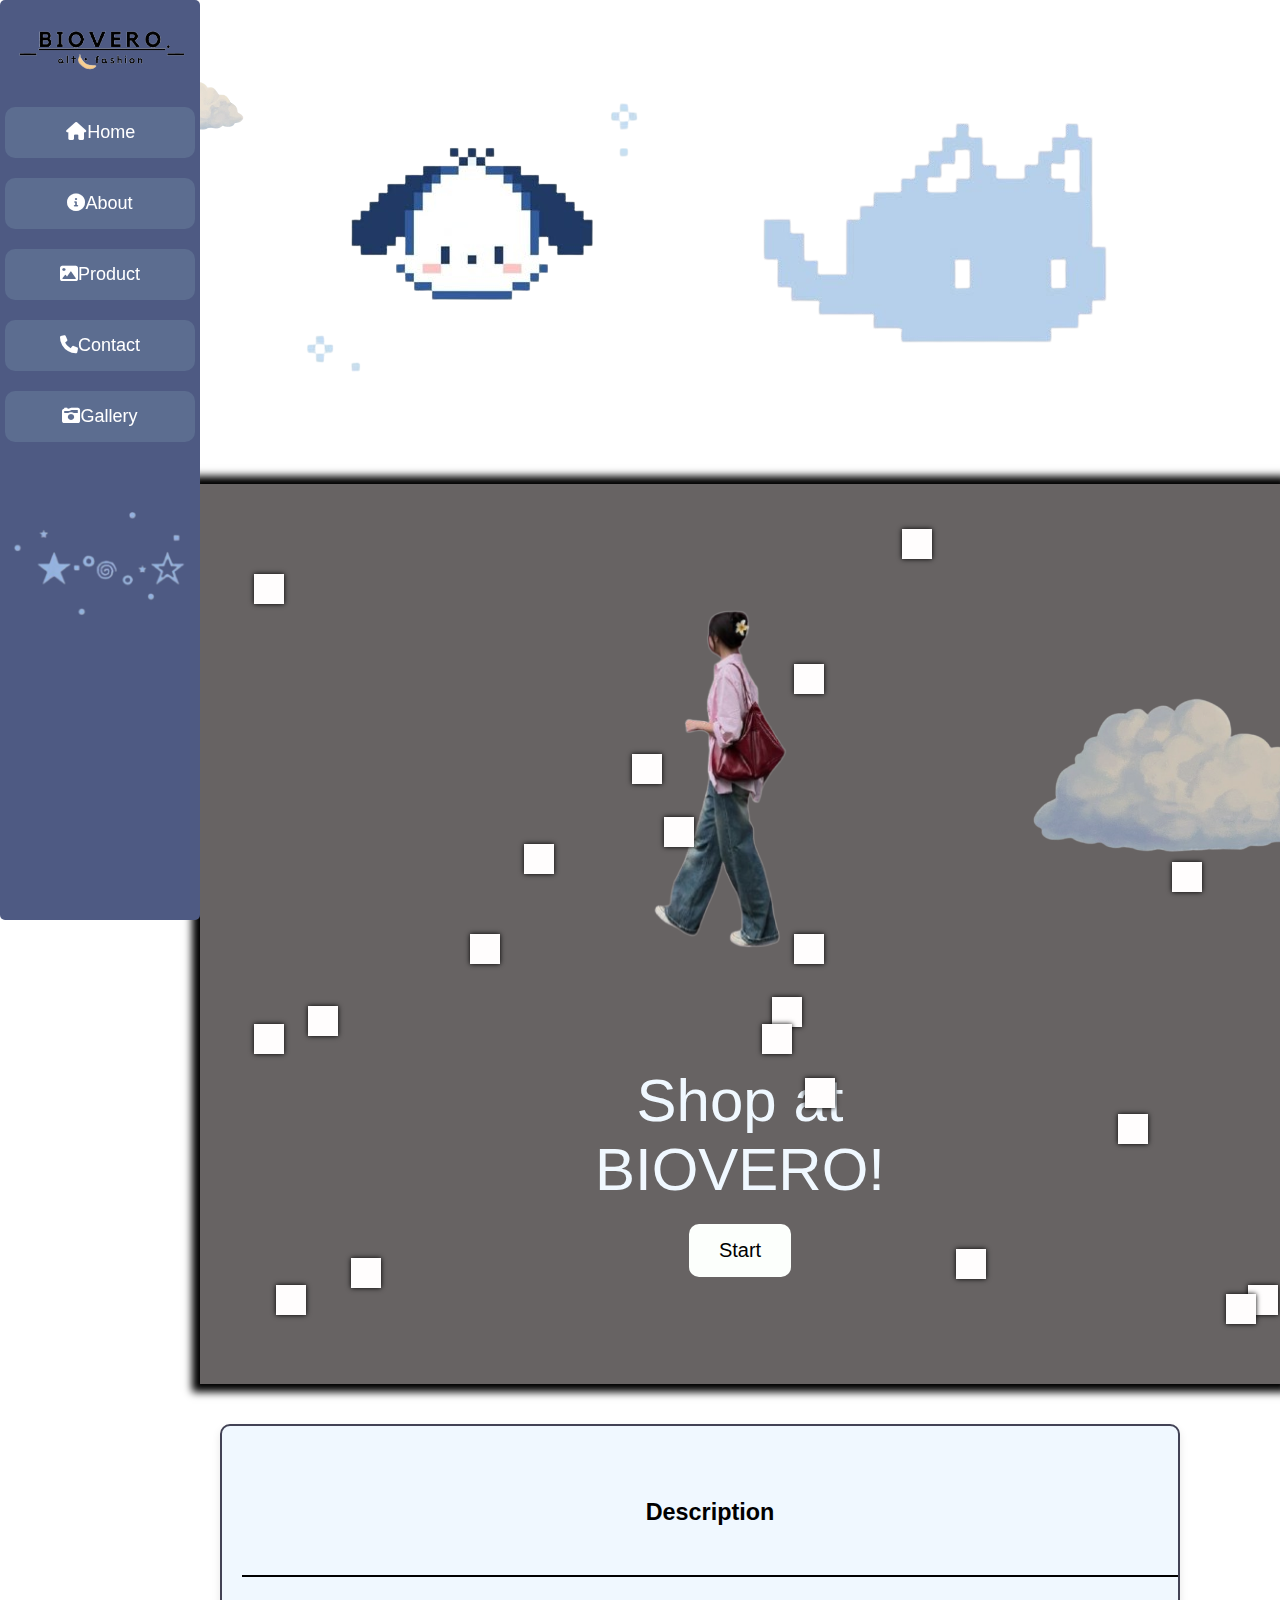
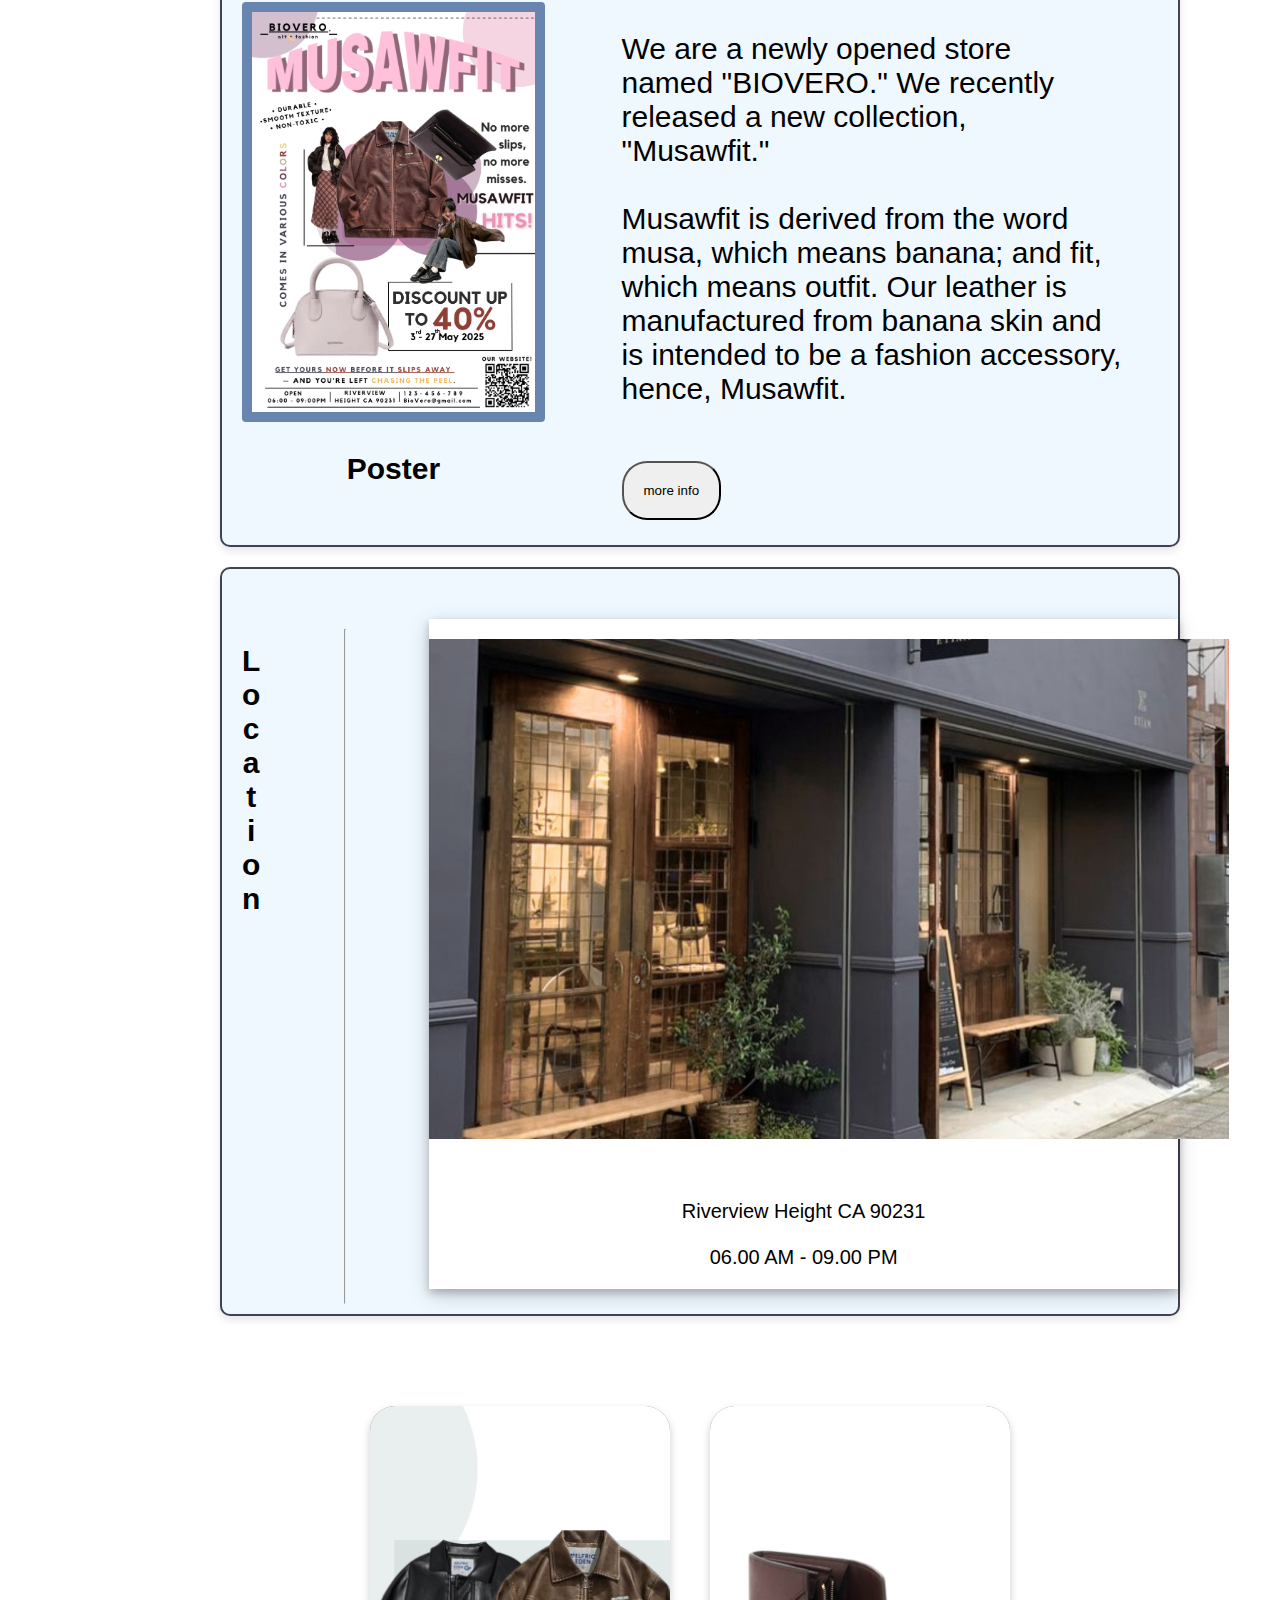
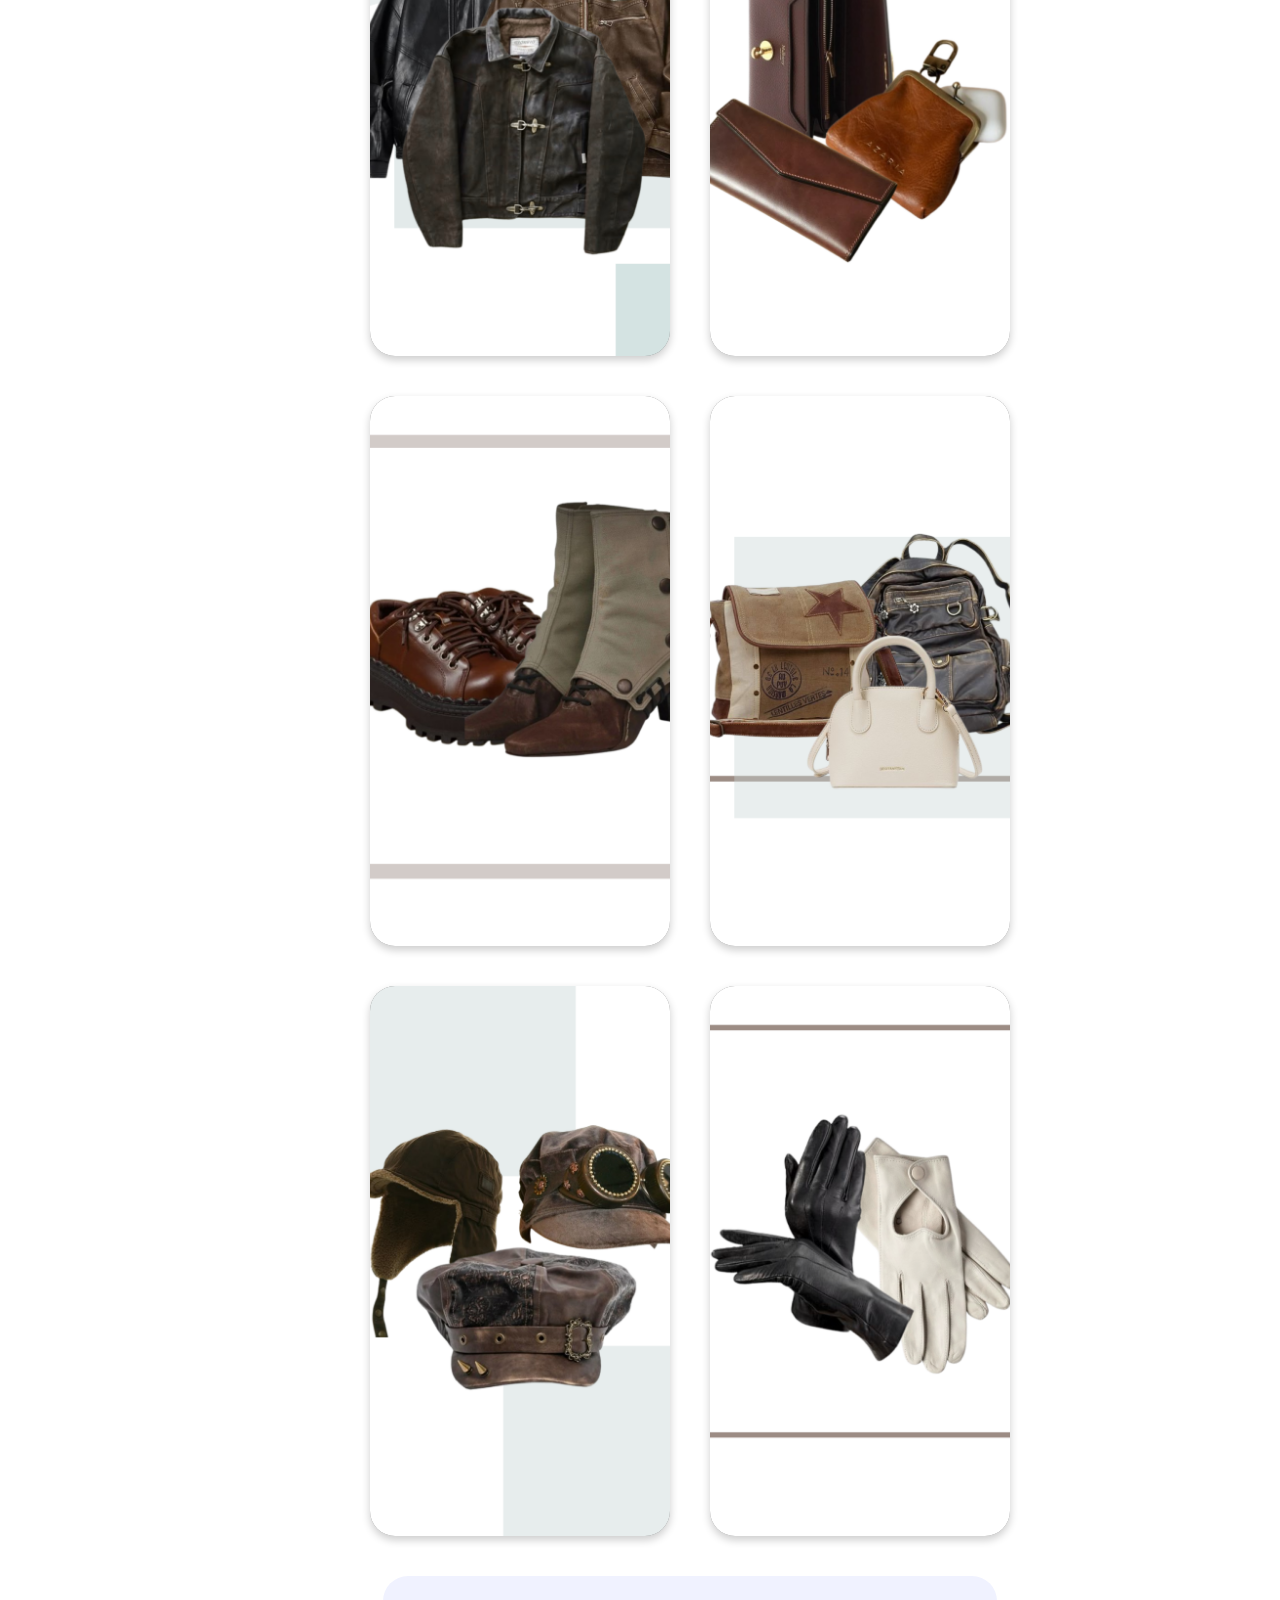
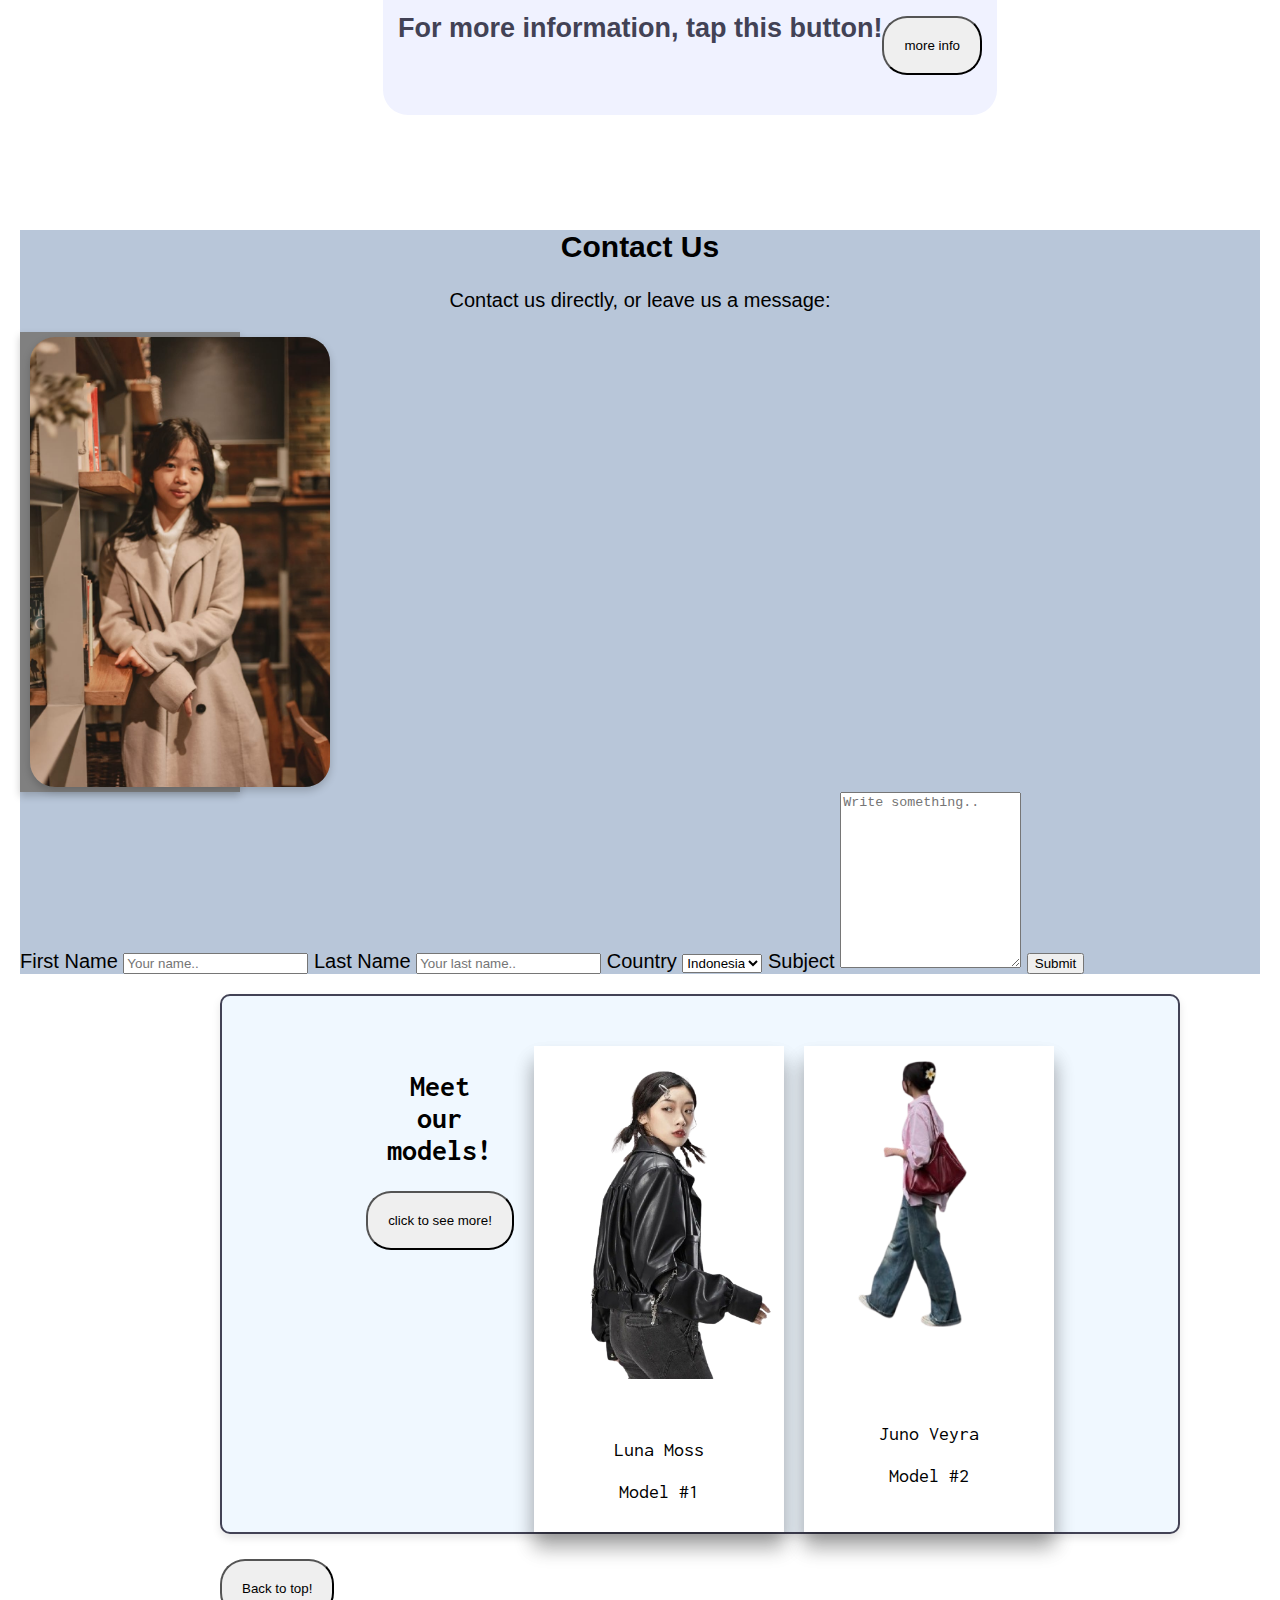
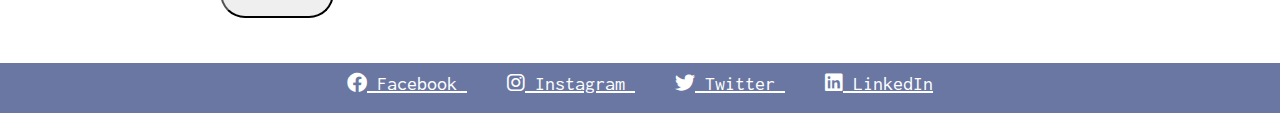
<file: index.html>
<!DOCTYPE html>
<html lang="en">
<head>
    <meta charset="UTF-8">
    <meta name="viewport" content="width=device-width, initial-scale=1.0">
    <title>Kolaborasi</title>

    <link rel="stylesheet" href="kolab.css">
    <link rel="stylesheet" href="s.css">
    <link rel="stylesheet" href="https://cdnjs.cloudflare.com/ajax/libs/font-awesome/6.0.0/css/all.min.css">
    <link rel="stylesheet" href="https://fonts.googleapis.com/css?family=Inconsolata">
</head>
<body>
    <div class="effects">
        <img src="cloud1.png" class="cloud cloud1" alt="cloud" />
        <img src="cloud1.png" class="cloud cloud2" alt="cloud" />
        <img src="cloud2.png" class="cloud cloud3" alt="cloud" />
        <img src="char1.png" class="character char1" alt="char" />
        <img src="char2.png" class="character char2" alt="char" />
        <img src="char3.png" class="character char3" alt="char" />
      </div>


    <section class="home" id="1">
    <div class="wrapper">
        <div id="intro" class="screen">
            <div class="welcome">
                <img src="model2.png" id="IdImage" height=400px width="300px">
                <div class="title"><span class="w3-text-white" style="font-size:60px"><br>Shop at<br>BIOVERO!</span></div>
            </div>

            <a href="#3" class="startButton">Start</a>
            <div class="box">

                <div></div> <div></div> <div></div> <div></div> <div></div> 
                <div></div> <div></div> <div></div> <div></div> <div></div> 
                <div></div> <div></div> <div></div> <div></div> <div></div> 
                <div></div> <div></div> <div></div> <div></div> <div></div>
            </div>
        </div>
    </div>
    </section>


    <div id="mainContent">
        <nav>
            <img src="logo.png" alt= "logo">
            <a href="#1"><i class="fa fa-fw fa-home"></i>Home</a>
            <a href="#2"><i class="fa fa-info-circle"></i>About</a>
            <a href="#3"><i class="fa fa-image"></i>Product</a>
            <a href="#4"><i class="fa fa-phone"></i>Contact</a>
            <a href="#5"><i class="fa fa-camera-retro"></i>Gallery</a>
            <div class="nav-marquee">
                <img src="idk.png" alt="scrolling image">
              </div>
        </nav>



        <section class = "about" id="2">
            <div class="content-box">
              <h3>Description</h3>
              <hr class ="solid">
              <center><img src ="poster.png" alt="poster" class="imgtitle">
              <h2>Poster</h2></center>
              <div class="desc">
             <p>We are a newly opened store <br>
                named "BIOVERO." We recently<br>
                released a new collection, <br>
                 "Musawfit."<br><br> Musawfit is derived from the word<br>
                musa, which means banana; and fit,<br>
                which means outfit. Our leather is<br>
                manufactured from banana skin and <br>
                is intended to be a fashion accessory,<br>
                hence, Musawfit.<br></p>
                <a href="about.html">
                    <button>more info</button>
                </a>
                 </div>

            </div>
           <div class="content-box">
                <h2>L<br>o<br>c<br>a<br>t<br>i<br>o<br>n</h2>
                <hr class solid>
                
                <div class="polaroid-display">
                    <img src="store.jpg" id="Idimage" height="500px" width="800px">
                    <p class="container"><center>Riverview Height CA 90231</center><br>
                    06.00 AM - 09.00 PM</p>
                </div>
            </div>
            
        </section>

        <div class="container">
            <section class="product" id="3">
                
                <div class="card">
                    <div class="card-img"> 
                        <img src="4.png" alt="Cavendura">
                    </div>
                    <div class="card-content">
                        <div class="name">Cavendura</div>
                        <div class="deskripsi">A timeless tote bag crafted from upcycled banana leather. The Cavendura blends elegance with durability, offering ample space and minimalist charm—perfect for eco-conscious professionals and trendsetters alike.</div>
                        <div class="harga">Rp 771.000</div>
                        <a href="#">BUY NOW</a>
                    </div>
                </div>

                
                <div class="card">
                    <div class="card-img"> 
                        <img src="7.png" alt="EcoPouch">
                    </div>
                    <div class="card-content">
                        <div class="name">EcoPouch</div>
                        <div class="deskripsi">This sleek, multipurpose pouch carries your essentials with ease. Made from soft vegan leather derived from banana fibers, the EcoPouch adds a touch of conscious sophistication to your everyday routine.</div>
                        <div class="harga">Rp 642.000</div>
                        <a href="#">BUY NOW</a>
                    </div>
                </div>

              
                <div class="card">
                    <div class="card-img"> 
                        <img src="3.png" alt="vee-stride">
                    </div>
                    <div class="card-content">
                        <div class="name">vee-stride</div>
                        <div class="deskripsi">Step into the future of sustainable fashion. Vee-stride features a contemporary sneaker silhouette, breathable lining, and resilient banana-leather uppers—combining comfort, ethics, and urban style.


                            </div>
                        <div class="harga">Rp 855.600</div>
                        <a href="#">BUY NOW</a>
                    </div>
                </div>
                
                <div class="card">
                    <div class="card-img"> 
                        <img src="5.png" alt="Citraleather">
                    </div>
                    <div class="card-content">
                        <div class="name">Foliana</div>
                        <div class="deskripsi">A petite crossbody bag perfect for light outings. Foliana showcases clean lines, tropical inspiration, and a structured form that captures the essence of slow fashion with a sustainable twist.</div>
                        <div class="harga">Rp 600.000/bag</div>
                        <a href="#">BUY NOW</a>
                    </div>
                </div>

                
                <div class="card">
                    <div class="card-img"> 
                        <img src="6.png" alt="Cassather">
                    </div>
                    <div class="card-content">
                        <div class="name">Banopy</div>
                        <div class="deskripsi">The ultimate eco-accessory for sunny days. Banopy is a lightweight, breathable cap crafted from banana leather and organic cotton, providing shade and style in one planet-friendly package.
                        </div>
                        <div class="harga">Rp 200.000/hat</div>
                        <a href="#">BUY NOW</a>
                    </div>
                </div>
                <div class="card">
                    <div class="card-img"> 
                        <img src="2.png" alt="Bloves">
                    </div>
                    <div class="card-content">
                        <div class="name">Bloves</div>
                        <div class="deskripsi">Chic and cruelty-free, Bloves are finely tailored gloves that offer warmth and dexterity. Crafted with care from banana-based vegan leather, they’re as stylish as they are sustainable.
                        </div>
                        <div class="harga">Rp 300.000/pair</div>
                        <a href="#">BUY NOW</a>
                    </div>
                </div>
              

                <div class="info"><h2 class="info-text">For more information, tap this button!</h2>
                <a href="PPT IPS _ Nicole (1).pdf">
                    <button>more info</button>
                  </a> </div>
            </section>
        </div>
        <section class="contact" id="4">
              <div class="contact-box">
                <center>
                  <h2>Contact Us</h2>
                  <p>Contact us directly, or leave us a message:</p>
                </center>
                <div class="row">
                  <div class="column">
                    <div class="profile">
                        <div class="card">
                            <div class="card-img"> 
                                <img src="photo.jpeg">
                            </div>
                            <div class="card-content">
                                <div class="name">Store Owner<br>Nicolette Eiddween</div>
                                <div class="deskripsi">We are all flawed, no one is perfect; time limits us.<br>Contact :<br>123-456-789<br>BioVero@gmail.com</div>
                            </div>
                        </div>
                     </div>

                  </div>
                  <div class="column">
                      <label for="fname">First Name</label>
                      <input type="text" id="fname" name="firstname" placeholder="Your name..">
                      <label for="lname">Last Name</label>
                      <input type="text" id="lname" name="lastname" placeholder="Your last name..">
                      <label for="country">Country</label>
                      <select id="country" name="country">
                        <option>Indonesia</option>
                        <option>Canada</option>
                        <option>USA</option>
                        <option>Others</option>
                      </select>
                      <label for="subject">Subject</label>
                      <textarea id="subject" name="subject" placeholder="Write something.." style="height:170px"></textarea>
                      <input type="submit" value="Submit">
                  </div>
                </div>
        </section>
        <section class="gallery" id="5">

            <div class="content-box">
                <h2>Meet<br> our<br> models!<br>
                <a href="models.html"><button>click to see more!</button></a></h2>
                <div class="polaroid">
                  <img src="model1.png">
                    <p class="container"><center>Luna Moss</center><br>
                      Model #1</p>
                </div>
                
                <div class="polaroid">
                  <img src="model2.png" heigh="700px">
                    <p class="container"><center>Juno Veyra </center><br>
                      Model #2</p>
                </div>

            </div>
            <div class="info-text">
            <a href="#1" >
                <button>Back to top!</button>
              </a> </div>
        </section>
        
    </div>
    <footer>
        <div class= "medsos">
            <a href="https://www.facebook.com/YourPageHere" target="_blank">
                <i class="fa-brands fa-facebook"></i> Facebook
            </a>
            <a href="https://www.instagram.com/YourPageHere" target="_blank">
                <i class="fa-brands fa-instagram"></i> Instagram
            </a>
            <a href="https://www.twitter.com/YourPageHere" target="_blank">
                <i class="fa-brands fa-twitter"></i> Twitter
            </a>
            <a href="https://www.linkedin.com/YourPageHere" target="_blank">
                <i class="fa-brands fa-linkedin"></i> LinkedIn
            </a>
        </div> 
    </footer>
    <script src="script.js"></script>
    <script src="script2.js"></script>
</body>
</html>
</file>
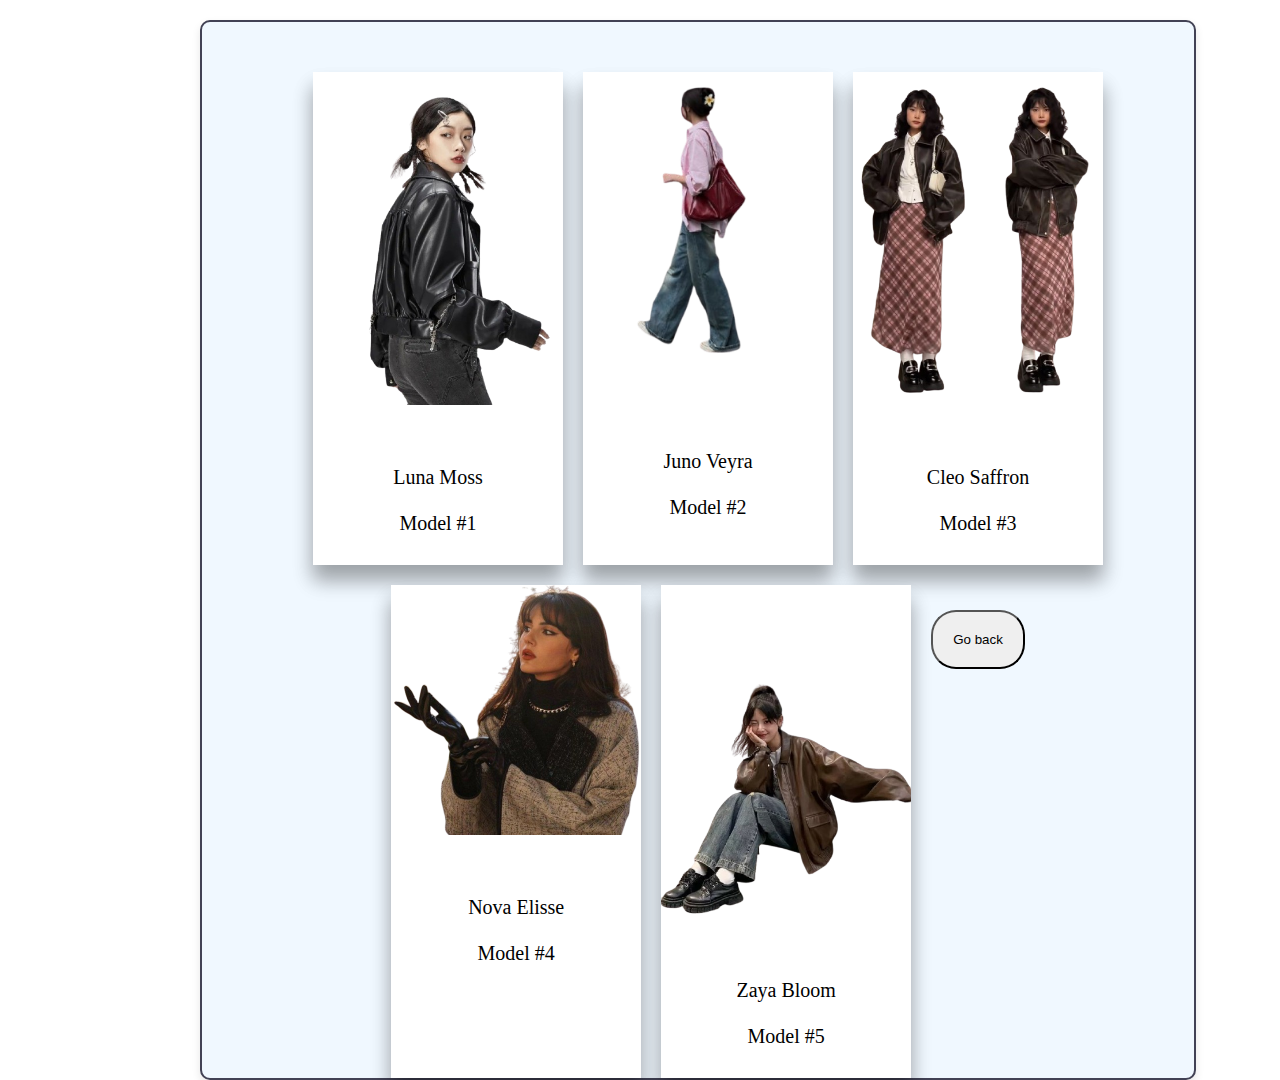
<file: models.html>
<!DOCTYPE html>
<html>
    <head>
        <link rel="stylesheet" href="kolab.css">
        <meta charset="UTF-8">
        <meta name="viewport" content="width=device-width, initial-scale=1.0">
        <title>models</title>
    </head>
    <body>
        <section class="gallery" id="gallery.html">
            <div class="content-box">
                    <div class="polaroid">
                      <img src="model1.png">
                        <p class="container"><center>Luna Moss</center><br>
                          Model #1</p>
                    </div>
                    
                    <div class="polaroid">
                      <img src="model2.png" heigh="700px">
                        <p class="container"><center>Juno Veyra </center><br>
                          Model #2</p>
                    </div>
                    <div class="polaroid">
                      <img src="model3.png">
                        <p class="container"><center>Cleo Saffron</center><br>
                          Model #3</p>
                    </div>
                    
                    <div class="polaroid">
                      <img src="model4.png" heigh="700px">
                        <p class="container"><center>Nova Elisse  </center><br>
                          Model #4</p>
                    </div>
                    <div class="polaroid">
                      <img src="model5.png">
                        <p class="container"><center>Zaya Bloom</center><br>
                          Model #5</p>
                    </div>

              <a href="index.html">
                <button>Go back</button>
              </a>
            </div>
          </section>
    </body>
</html>
</file>
<file: kolab.css>
html{
    scroll-behavior: smooth;
}
body {
    margin: 0px ;
    padding: 0px;
    background-image:url('https://i.pinimg.com/736x/08/50/e6/0850e671b54c85ff0f665471b40512fa.jpg') ;
    animation: moveBackground 60s linear infinite;
}
@keyframes moveBackground {
  0% { background-position: 0 0; }
  100% { background-position: 1000px 1000px; }
}
.info{
  padding: 15px;
  background-color: #f0f2ff;
  border-radius: 25px;
  display: flex;
  flex-direction: row;
}
button{
  margin-bottom: 25px;
  margin-top: 25px;
  padding: 20px;
  border-radius: 25px;
  justify-content: center;
  
}
button:hover{
  background-color: #decdff;
  opacity: 50%;
  transform: scale(1.05);
}
nav {

  height: 100%;
  width: 200px;
  top: 0px;
  left: 0px;
  position: fixed;
  background-color: rgb(78, 90, 131);
  padding-top: 20px;
  display: flex;
  flex-direction: column;
  align-items: center;
  border-radius: 5px;
  z-index: 100;
}

nav a {
  text-decoration: none;
  font-family: Verdana, Geneva, Tahoma, sans-serif;
  font-size: 18px;
  color: white;
  background-color: rgb(92, 109, 144);
  padding: 15px;
  margin: 10px 0;
  width: 80%;
  text-align: center;
  border-radius: 10px;
  transition: 0.3s;
}

nav a:hover {
  background-color: rgb(142, 164, 234);

}


.container {
    padding: 10px;
    margin-left: 100px;
    font-size: 18px;
    font-family: Verdana, Geneva, Tahoma, sans-serif;
    color: rgb(66, 66, 85);
    
  }
  .container-d{
    display: flex;  /* Makes image and text appear in one row */
    align-items: center; /* Centers items vertically */
    gap: 15px; /* Space between image and text */
  }
  
  .container img {
    width: 150px;  
    height: auto;
  }
  .solid {
    border: none;  
    height: 2px;  /*  thick */
    background-color: black;  
    width: 100%;  
    margin: 5px 0;  /* Space */
  }
  .main {
    margin-left: 200px; 
    padding: 5px 10px;
  }
  .logo{
    text-decoration: none;
    font-size: 25px;
    display: flex;
    color: white;
    padding: 10px 40px;
    color: rgb(255, 255, 255); 
    text-shadow: 3px 3px 3px #ababab;
    text-transform:uppercase;
  }
  .desc{
    margin: auto;
    text-align:justify;
    font-family: Verdana, Geneva, Tahoma, sans-serif;
    font-size: 30px;
    display: flex;
    flex-direction: column;
  }
  .textabt{
    margin-left:200px;
    font-family: Verdana, Geneva, Tahoma, sans-serif;
    font-size: 30px;
}
.home{
    margin-left: 200px;
    font-family: Verdana, Geneva, Tahoma, sans-serif;
    font-size: 20px; 
}
.about{
  margin-left: 200px;
  font-family: Verdana, Geneva, Tahoma, sans-serif;
  font-size: 20px; 
}
.contact{
  background-color: rgba(114, 141, 180, 0.5);
  font-family: Verdana, Geneva, Tahoma, sans-serif;
  font-size: 20px; 
}
.gallery {
  margin-left: 200px;
  font-size: 20px; 
}
.imgtitle{
    border-radius: 4px;
    border: 10px solid #6785ae;
    height:400px;   
}
.center{
    text-align: center;
}

.content-box {
    margin-top: 20px;
    width: 90%; 
    padding-top: 50px;
    padding-left: 20px; 
    border: 2px solid rgb(66, 66, 85); 
    background-color: aliceblue;
    border-radius: 10px; 
    box-shadow: 0 4px 8px rgba(0, 0, 0, 0.1);
    text-align: center;
    display: flex; 
    flex-wrap:wrap; /* Allow wrapping if screen is small */
    justify-content: center; /* Center the polaroids */
    gap: 20px; /* Space between polaroids */
    flex-direction: row;
  }
.polaroid {
  width: 250px;
  height: auto;
  box-shadow: 0 14px 18px 0 rgba(0, 0, 0, 0.2), 0 16px 20px 0 rgba(0, 0, 0, 0.19);
  text-align: center;
  background: white;
  padding-bottom: 10px;
}
.polaroid-display {
  padding-top: 20px;
  width: 80%;
  background-color: white;
  box-shadow: 0 4px 8px 0 rgba(0, 0, 0, 0.2), 0 6px 20px 0 rgba(0, 0, 0, 0.19);
  margin-bottom: 25px;
}

.polaroid img {
  width: 100%;
  height: auto;
}
nav img {
  width: 220px; /* Set a good size for logo */
  margin-bottom: 20px; /* Space between logo and links */
  border-radius: 10px; /* Optional: make it smooth */
}


 


.product {
    display: flex;
    flex-wrap: wrap;
    justify-content: center;
    align-items: center;
    gap: 40px;
    padding: 20px;
    text-align: center;
    padding: 80px;
}

.card {
    position: relative;
    border-radius: 25px;
    width: 300px;
    height: 550px;
    background-color: grey;
    box-shadow: 0 4px 8px rgba(0, 0, 0, 0.2);
}

@keyframes hoverEffect {
    0% { transform: translateX(0) translateY(0) rotate(0); }
    50% { transform: translateX(-5px) translateY(-5px) rotate(-5deg); }
    100% { transform: translateX(0) translateY(0) rotate(0); }
}

.card:hover {
    animation: hoverEffect 0.6s ease-in-out;
}

/* Card Image */
.card-img {
    width: 100%;
    height: 100%;
    position: absolute;
    top: 0;
    left: 0;
}

.card-img img {
    width: 100%;
    height: 100%;
    object-fit: cover; /* Ensures images scale nicely */
    border-radius: 25px;
}

/* Hidden text container (initially invisible) */
.card-content {
    position: absolute;
    width: 100%;
    height: 100%;
    border-radius: 25px;
    background: rgba(0, 0, 0, 0.7); /* Dark overlay */
    display: flex;
    flex-direction: column;
    justify-content: center;
    align-items: center;
    opacity: 0;
    transition: 0.5s ease-in-out;
}

/* Show content on hover */
.card:hover .card-content {
    opacity: 1;
}

/* Text Styling */
.name {
    color: white;
    font-size: 22px;
    font-weight: bold;
    margin-bottom: 10px;
}

.deskripsi {
    color: white;
    font-size: 15px;
    padding: 5px 12px;
    text-align: center;
    margin:30px;
}

.harga {
    margin-bottom: 10px;
    padding: 8px;
    background-color: white;
    color: black;
    font-size: 16px;
    font-weight: bold;
    border-radius: 25px;
    width: 60%;
    text-align: center;
}
a{
    color: #9e8f8f;
}
.startButton {
  position: relative;
  z-index: 2; /* bring the Start button above .box */
  display: inline-block;
  padding: 15px 30px;
  font-size: 20px;
  background-color: #fcfffc;
  color: rgb(0, 0, 0);
  border-radius: 10px;
  text-decoration: none;
  transition: background-color 0.3s, transform 0.3s;
}

.startButton:hover {
  background-color: #decdff;
  opacity: 50%;
  transform: scale(1.05);
}
footer {
  background-color: rgb(106, 119, 163);
  height:50px;
}
footer .medsos{
  text-align: center; padding-top: 10px;
}

footer .medsos a{
  color:white; font-size: 20px; padding: 5px 20px; 
}

.profile {
  position: relative;
  width: 200px;
  height:450PX;
  background-color: grey;
  padding: 5px 10px;
  box-shadow: 0 4px 8px 0 rgba(0,0,0,0.2);
  transition: 0.3s;
  display:flex;
  flex-direction: column; 
  justify-content: space-between;

}

.profile:hover {
  box-shadow: 0 8px 16px 0 rgba(0,0,0,0.2);
}
.profile a{
  text-decoration: none;
  padding: 5px 10px;
}

.prof-img img{
  width: 100%;
  height: auto;
}

.desk{
  padding: 5px 12px;
  text-align: center;
  color: white;
}
.clouds {
  position: absolute;
  top: 0;
  width: 100%;
  height: 150px;
  pointer-events: none; /* So it doesn't block clicks */
  z-index: 99999; /* Make sure it's above other stuff */
}

.cloud {
  position: fixed; /* Makes it stay while scrolling */
  opacity: 0.8;
  z-index: 10;
  animation: float 5s ease-in-out infinite;
}

.cloud1 {
  width: 150px;
  top: 50px;
  left: 100px;
}

.cloud2 {
  width: 350px;
  bottom: -10px;
  right: -90px;
}
.cloud3 {
  width: 200px;
  top: 375px;
  left: -100px;
}


@keyframes float {
  0%, 100% { transform: translateX(0); }
  50% { transform: translateX(-20px); }
}
</file>
<file: s.css>
body{
    margin:0;
    padding:0; 
    font-family: "Inconsolata", sans-serif;

}
.wrapper {
    width: 100%;
    height: 100%;
    overflow: hidden;
    background: rgba(38, 33, 33, 0.7); /* <-- semi-transparent */
    box-shadow: 0 0 8px 8px;
}
.screen {
    position: relative;
    inset: 0;
    transition: transform 1s ease;
    display: flex;
    flex-direction: column;
    justify-content: center;
    align-items: center;

  }

  #intro {
    position: relative;
    width: 100%;
    height: 100vh;
    display: flex;
    flex-direction: column;
    justify-content: center;
    align-items: center;
    z-index: 1;
}

  
  .box {
    position: absolute;
    top: 0;
    left: 0;
    width: 100%;
    height: 100%;
    z-index: 0; 
  }
  
  .box div {
    position: absolute;
    width: 30px;
    height: 30px;
    background-color: white;
    animation: animate 20s linear infinite;
  }
  

.title{
   padding-bottom: 20px;
   font-size:60px;
   text-align: center;
   color: aliceblue;
   text-decoration: wavy;
   flex-direction: column;
   margin:0;
   z-index: 2;
}

  #mainContent {
    padding: 20px;

  }
.box div{
    position: absolute;
    width: 30px;
    height: 30px;
    background-color: rgb(255, 253, 253);
    box-shadow: 0px 0px 5px rgb(0, 0, 0);
}
.box div:nth-child(1){
    top:60%;
    left: 5%;
    animation: animate 20s linear infinite;
}
.box div:nth-child(2){
    top:58%;
    left: 10%;
    animation: animate 30s linear infinite;
}
.box div:nth-child(3){
    top:40%;
    left: 30%;
    animation: animate 5s linear infinite;
}
.box div:nth-child(4){
    top:10%;
    left: 5%;
    animation: animate 10s linear infinite;
}
.box div:nth-child(5){
    top:70%;
    left: 85%;
    animation: animate 48s linear infinite;
}
.box div:nth-child(6){
    top:66%;
    left: 56%;
    animation: animate 16s linear infinite;
}
.box div:nth-child(7){
    top:89%;
    left: 97%;
    animation: animate 25s linear infinite;
}
.box div:nth-child(8){
    top:57%;
    left: 53%;
    animation: animate 60s linear infinite;
}
.box div:nth-child(9){
    top:20%;
    left: 55%;
    animation: animate 50s linear infinite;
}
.box div:nth-child(10){
    top:50%;
    left: 25%;
    animation: animate 40s linear infinite;
}
.box div:nth-child(11){
    top:5%;
    left: 65%;
    animation: animate 20s linear infinite;
}
.box div:nth-child(12){
    top:42%;
    left: 90%;
    animation: animate 30s linear infinite;
}
.box div:nth-child(13){
    top:30%;
    left: 40%;
    animation: animate 5s linear infinite;
}
.box div:nth-child(14){
    top:90%;
    left: 95%;
    animation: animate 10s linear infinite;
}
.box div:nth-child(15){
    top:85%;
    left: 70%;
    animation: animate 48s linear infinite;
}
.box div:nth-child(16){
    top:86%;
    left: 14%;
    animation: animate 16s linear infinite;
}
.box div:nth-child(17){
    top:89%;
    left: 7%;
    animation: animate 25s linear infinite;
}
.box div:nth-child(18){
    top:37%;
    left: 43%;
    animation: animate 60s linear infinite;
}
.box div:nth-child(19){
    top:50%;
    left: 55%;
    animation: animate 50s linear infinite;
}
.box div:nth-child(20){
    top:60%;
    left: 52%;
    animation: animate 40s linear infinite;
}

@keyframes animate{
    0%{
        transform: scale(0) translateY(0) rotate(0);
        opacity:1;
    }
    100%{
        transform: scale(1) translateY(-150px) rotate(360deg);
        opacity:0;
    }
}
</file>
